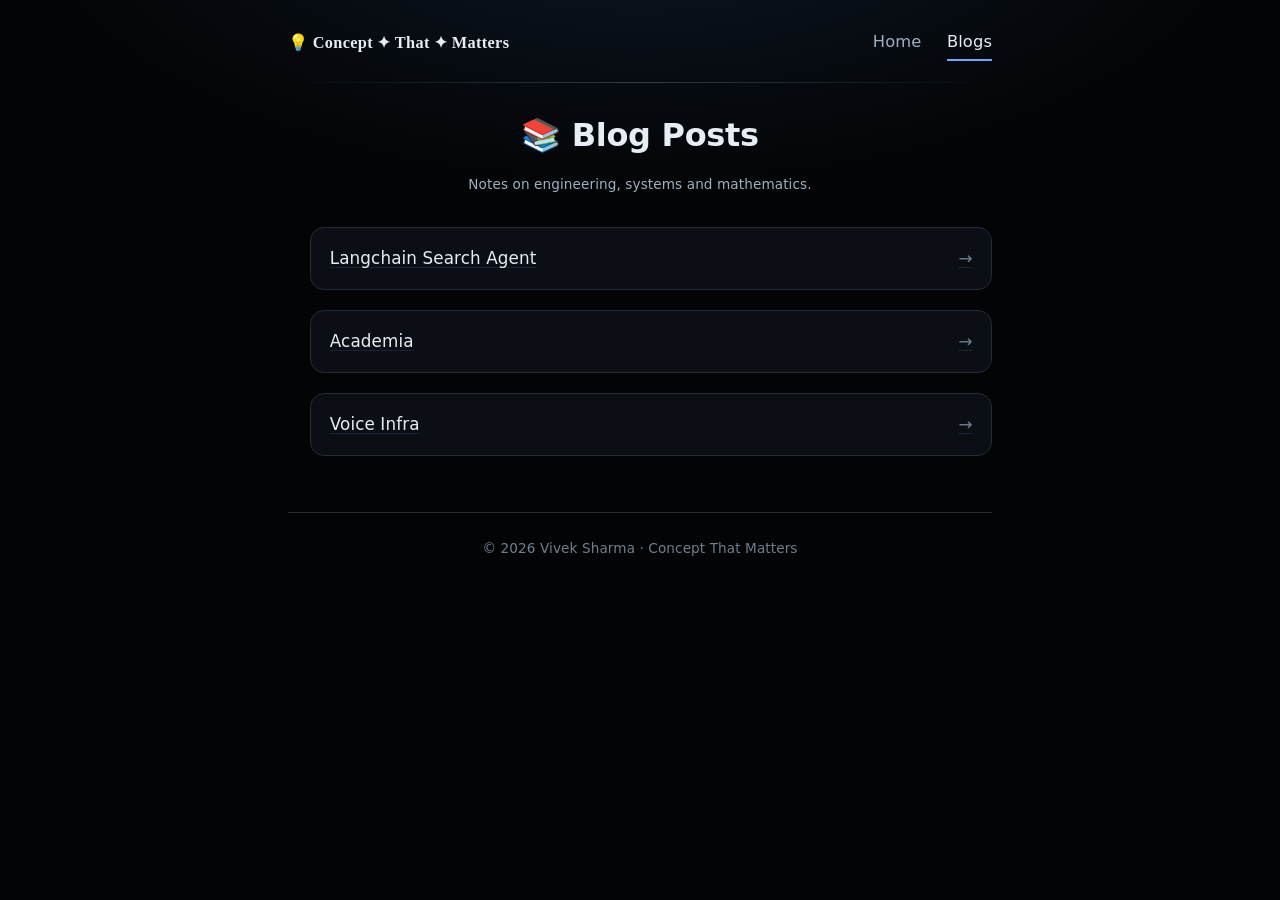
<file: blogs/blog.html>
<!DOCTYPE html>
<html lang="en">

<head>
  <meta charset="UTF-8" />
  <meta name="viewport" content="width=device-width, initial-scale=1.0" />
  <title>Blog Posts — Concept That Matters</title>
  <link rel="stylesheet" href="../css/main-page.css" />
</head>

<body>
  <!-- Navigation -->
  <nav class="site-nav">
    <span class="brand">💡 Concept ✦ That ✦ Matters</span>
    <div class="nav-links">
      <a href="../index.html" class="nav-link">Home</a>
      <a href="./blog.html" class="nav-link is-active">Blogs</a>
    </div>
  </nav>

  <hr />

  <!-- Blog List -->
  <section class="prose">
    <h1 class="page-title">📚 Blog Posts</h1>
    <p class="caption">Notes on engineering, systems and mathematics.</p>

    <ul class="card-list">
      <li><a href="./LangchainAgent.html">Langchain Search Agent</a></li>
      <li><a href="./academia/root.html">Academia</a></li>
      <li><a href="./voice-infra/root.html">Voice Infra</a></li>
    </ul>
  </section>

  <footer class="site-footer">
    © <span id="year">2026</span> Vivek Sharma · Concept That Matters
  </footer>
  <script>document.getElementById('year').textContent = new Date().getFullYear();</script>
</body>

</html>
</file>
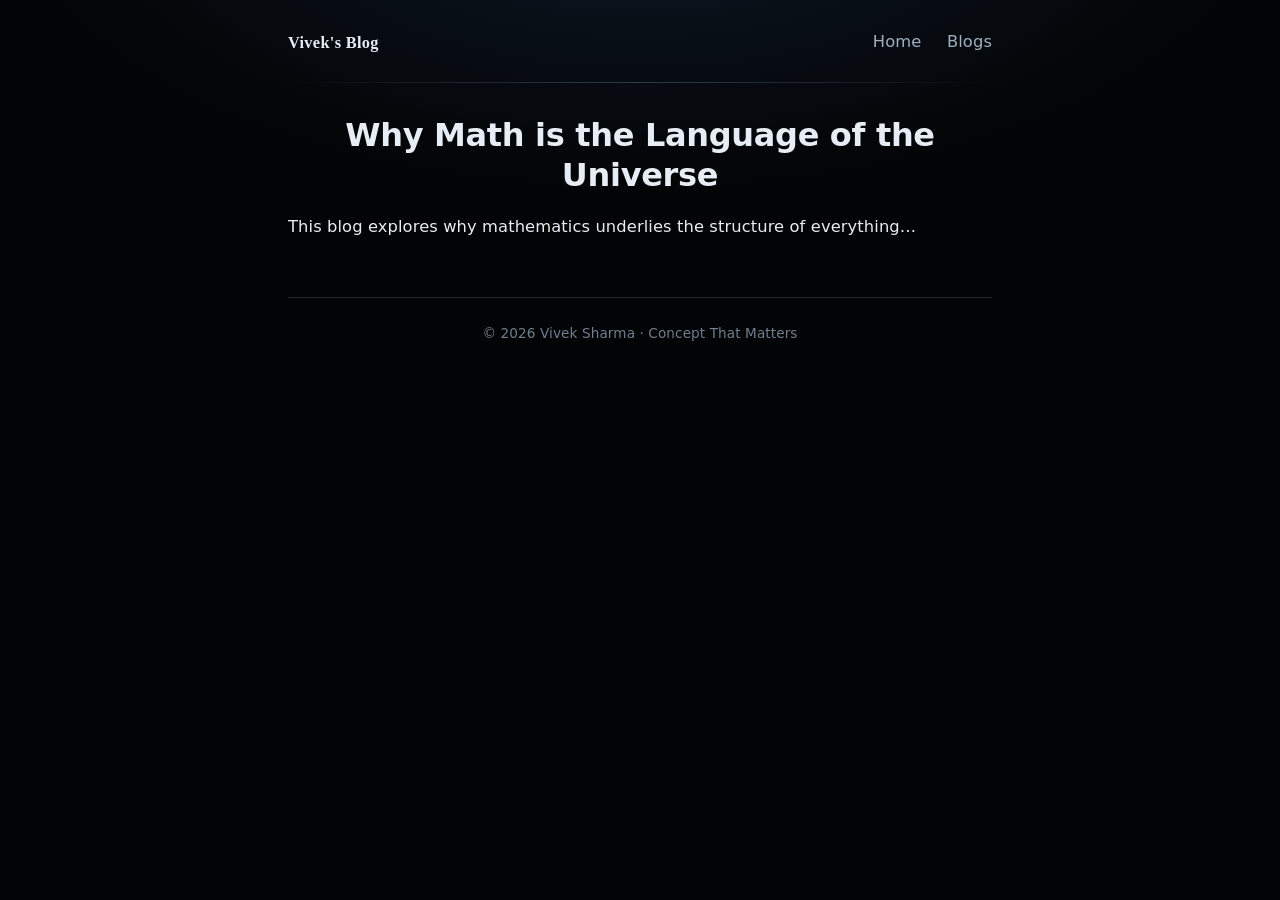
<file: blogs/blog1.html>
<!DOCTYPE html>
<html lang="en">

<head>
  <meta charset="UTF-8" />
  <meta name="viewport" content="width=device-width, initial-scale=1.0" />
  <title>Why Math is the Language of the Universe — Concept That Matters</title>
  <link rel="stylesheet" href="../css/main-page.css" />
</head>

<body>
  <!-- Navigation -->
  <nav class="site-nav">
    <span class="brand">Vivek's Blog</span>
    <div class="nav-links">
      <a href="../index.html" class="nav-link">Home</a>
      <a href="./blog.html" class="nav-link">Blogs</a>
    </div>
  </nav>

  <hr />

  <article class="prose">
    <h1 class="page-title">Why Math is the Language of the Universe</h1>
    <p>This blog explores why mathematics underlies the structure of everything…</p>
  </article>

  <footer class="site-footer">
    © <span id="year">2026</span> Vivek Sharma · Concept That Matters
  </footer>
  <script>document.getElementById('year').textContent = new Date().getFullYear();</script>
</body>

</html>
</file>
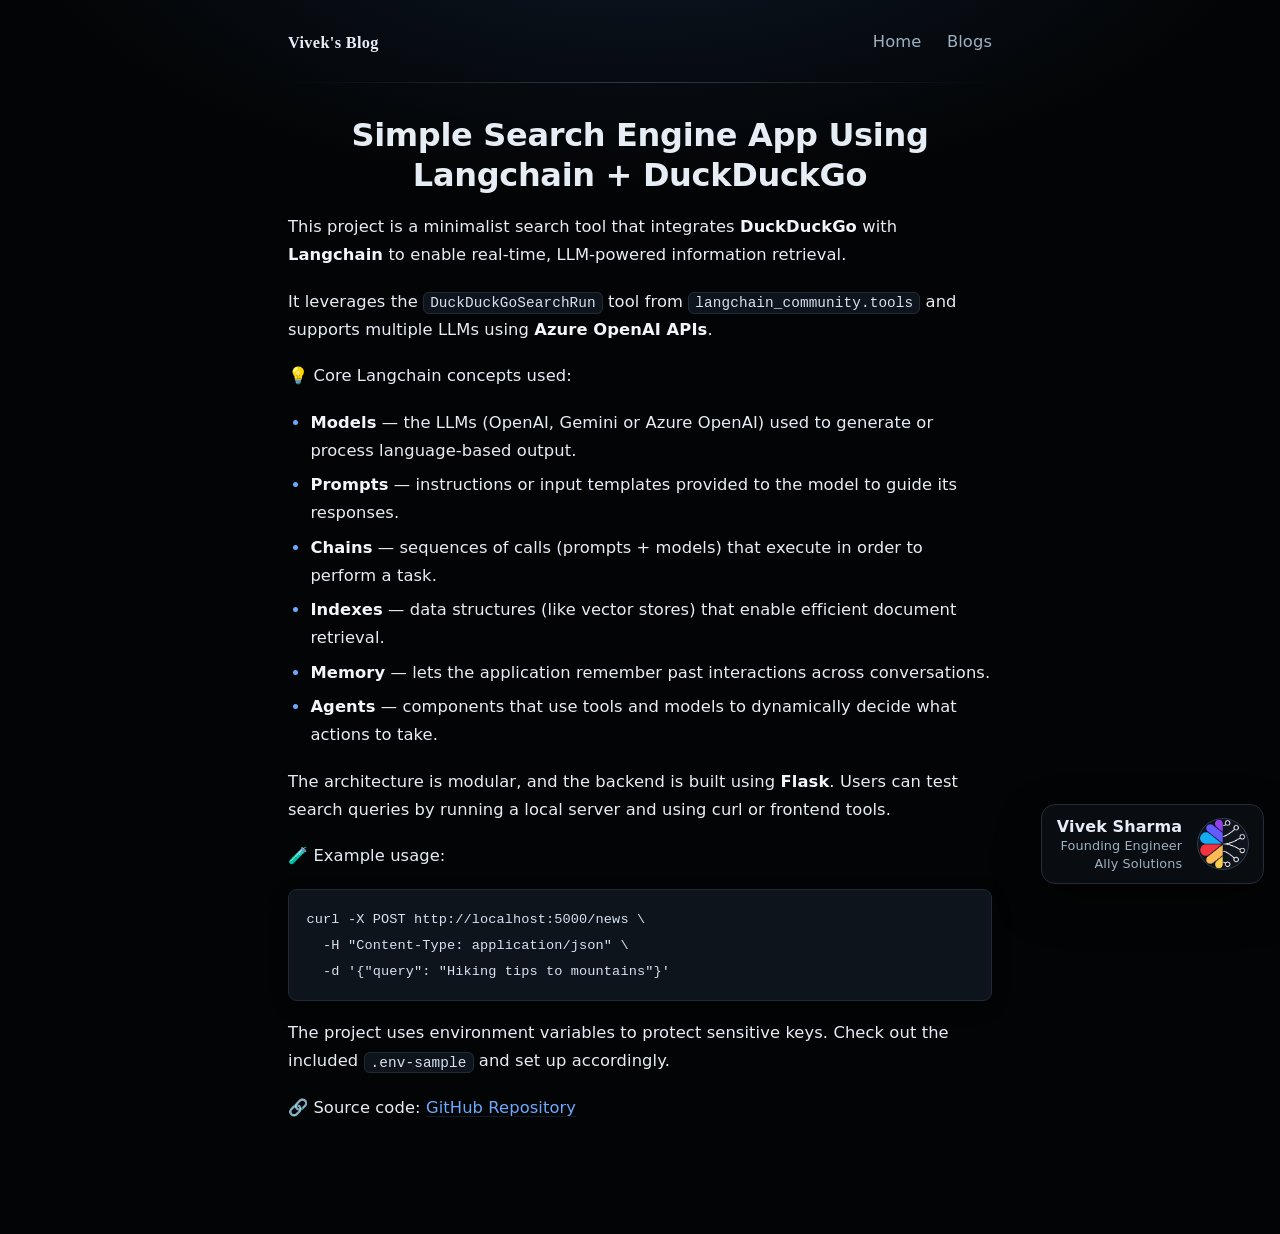
<file: blogs/LangchainAgent.html>
<!DOCTYPE html>
<html lang="en">

<head>
    <meta charset="UTF-8" />
    <meta name="viewport" content="width=device-width, initial-scale=1.0" />
    <title>Langchain Search Agent — Concept That Matters</title>
    <link rel="stylesheet" href="../css/main-page.css" />
</head>

<body>
    <!-- Navigation -->
    <nav class="site-nav">
        <span class="brand">Vivek's Blog</span>
        <div class="nav-links">
            <a href="../index.html" class="nav-link">Home</a>
            <a href="./blog.html" class="nav-link">Blogs</a>
        </div>
    </nav>

    <hr />

    <!-- Blog Content -->
    <article class="prose">
        <h1 class="page-title">Simple Search Engine App Using Langchain + DuckDuckGo</h1>

        <p>
            This project is a minimalist search tool that integrates <strong>DuckDuckGo</strong> with
            <strong>Langchain</strong> to enable real-time, LLM-powered information retrieval.
        </p>

        <p>
            It leverages the <code>DuckDuckGoSearchRun</code> tool from
            <code>langchain_community.tools</code> and supports multiple LLMs using
            <strong>Azure OpenAI APIs</strong>.
        </p>

        <p>💡 Core Langchain concepts used:</p>
        <ul>
            <li><strong>Models</strong> — the LLMs (OpenAI, Gemini or Azure OpenAI) used to generate or process
                language-based output.</li>
            <li><strong>Prompts</strong> — instructions or input templates provided to the model to guide its responses.</li>
            <li><strong>Chains</strong> — sequences of calls (prompts + models) that execute in order to perform a task.</li>
            <li><strong>Indexes</strong> — data structures (like vector stores) that enable efficient document retrieval.</li>
            <li><strong>Memory</strong> — lets the application remember past interactions across conversations.</li>
            <li><strong>Agents</strong> — components that use tools and models to dynamically decide what actions to take.</li>
        </ul>

        <p>
            The architecture is modular, and the backend is built using <strong>Flask</strong>. Users can test search
            queries by running a local server and using curl or frontend tools.
        </p>

        <p>🧪 Example usage:</p>
        <pre><code>curl -X POST http://localhost:5000/news \
  -H "Content-Type: application/json" \
  -d '{"query": "Hiking tips to mountains"}'</code></pre>

        <p>
            The project uses environment variables to protect sensitive keys. Check out the included
            <code>.env-sample</code> and set up accordingly.
        </p>

        <p>
            🔗 Source code:
            <a class="link" href="https://github.com/uchiha-vivek/Search-Tool-Langchain" target="_blank"
                rel="noopener">GitHub Repository</a>
        </p>
    </article>

    <!-- Floating profile card -->
    <aside class="profile-card">
        <div class="meta">
            <div class="name">Vivek Sharma</div>
            <div class="role">Founding Engineer</div>
            <div class="role">Ally Solutions</div>
        </div>
        <img src="./assets/Logo.png" alt="Ally Solutions logo" />
    </aside>
</body>

</html>
</file>
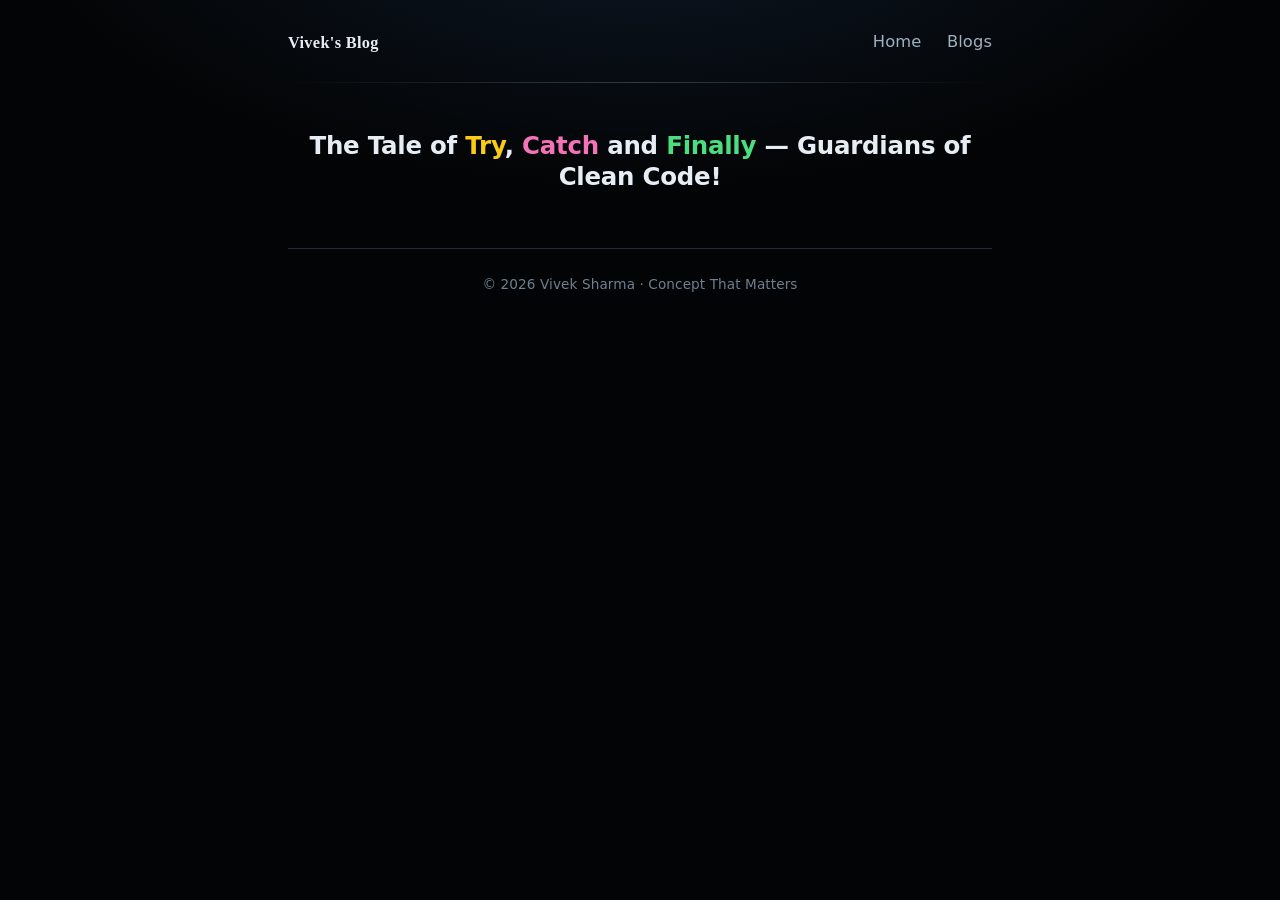
<file: blogs/tryCatchFinal.html>
<!DOCTYPE html>
<html lang="en">

<head>
  <meta charset="UTF-8" />
  <meta name="viewport" content="width=device-width, initial-scale=1.0" />
  <title>Try, Catch and Finally — Concept That Matters</title>
  <link rel="stylesheet" href="../css/main-page.css" />
</head>

<body>
  <!-- Navigation -->
  <nav class="site-nav">
    <span class="brand">Vivek's Blog</span>
    <div class="nav-links">
      <a href="../index.html" class="nav-link">Home</a>
      <a href="./blog.html" class="nav-link">Blogs</a>
    </div>
  </nav>

  <hr />

  <section class="prose" style="text-align:center; margin-top:3rem;">
    <h1 style="font-size:clamp(1.6rem,1.2rem+1.8vw,2.2rem);">
      The Tale of
      <span style="color:#facc15">Try</span>,
      <span style="color:#f472b6">Catch</span> and
      <span style="color:#4ade80">Finally</span>
      — Guardians of Clean Code!
    </h1>
  </section>

  <footer class="site-footer">
    © <span id="year">2026</span> Vivek Sharma · Concept That Matters
  </footer>
  <script>document.getElementById('year').textContent = new Date().getFullYear();</script>
</body>

</html>
</file>
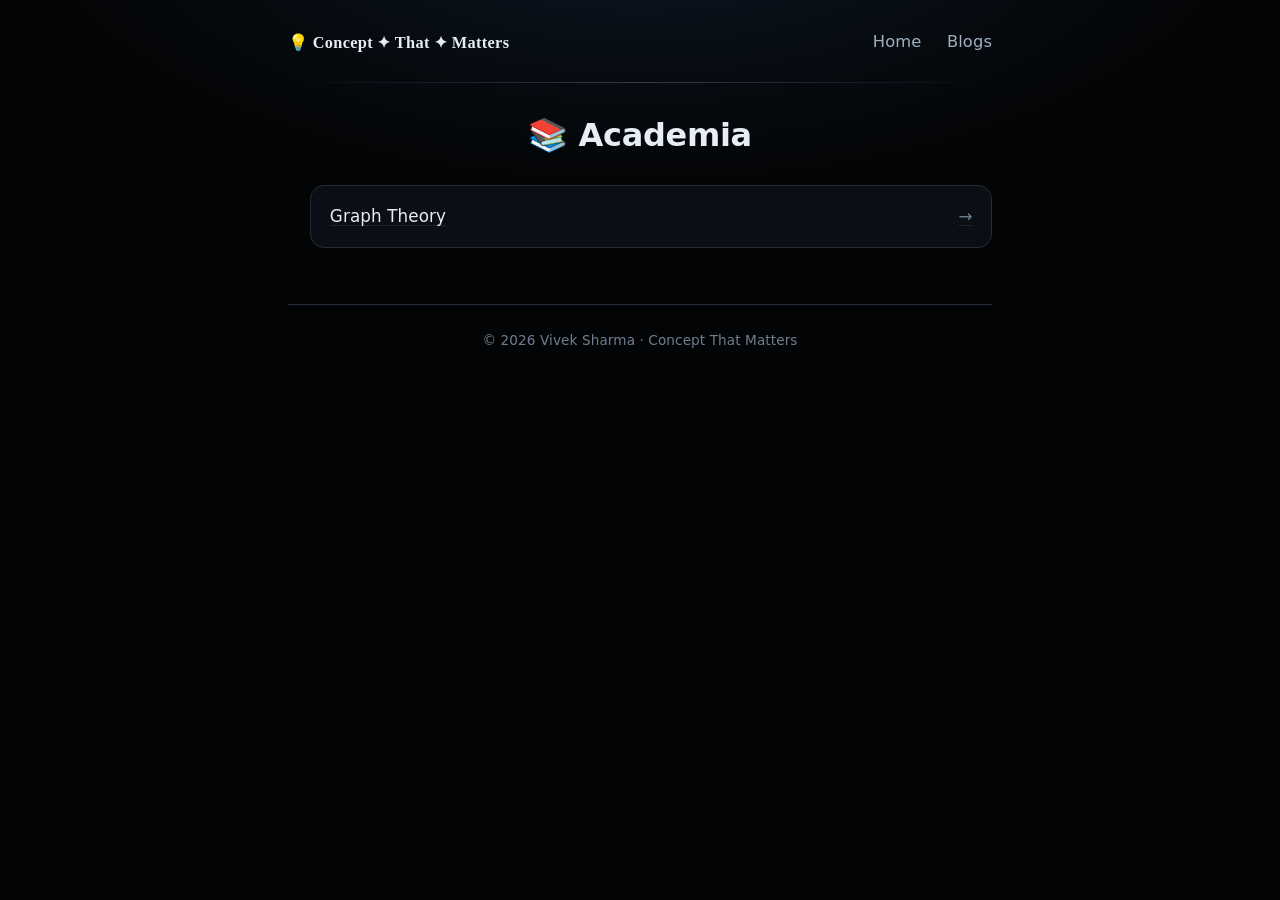
<file: blogs/academia/root.html>
<!DOCTYPE html>
<html lang="en">

<head>
  <meta charset="UTF-8" />
  <meta name="viewport" content="width=device-width, initial-scale=1.0" />
  <title>Academia — Concept That Matters</title>
  <link rel="stylesheet" href="../../css/main-page.css" />
</head>

<body>
  <!-- Navigation -->
  <nav class="site-nav">
    <span class="brand">💡 Concept ✦ That ✦ Matters</span>
    <div class="nav-links">
      <a href="../../index.html" class="nav-link">Home</a>
      <a href="../blog.html" class="nav-link">Blogs</a>
    </div>
  </nav>

  <hr />

  <!-- Blog List -->
  <section class="prose">
    <h1 class="page-title">📚 Academia</h1>
    <ul class="card-list">
      <li><a href="./Graphs/root.html">Graph Theory</a></li>
    </ul>
  </section>

  <footer class="site-footer">
    © <span id="year">2026</span> Vivek Sharma · Concept That Matters
  </footer>
  <script>document.getElementById('year').textContent = new Date().getFullYear();</script>
</body>

</html>
</file>
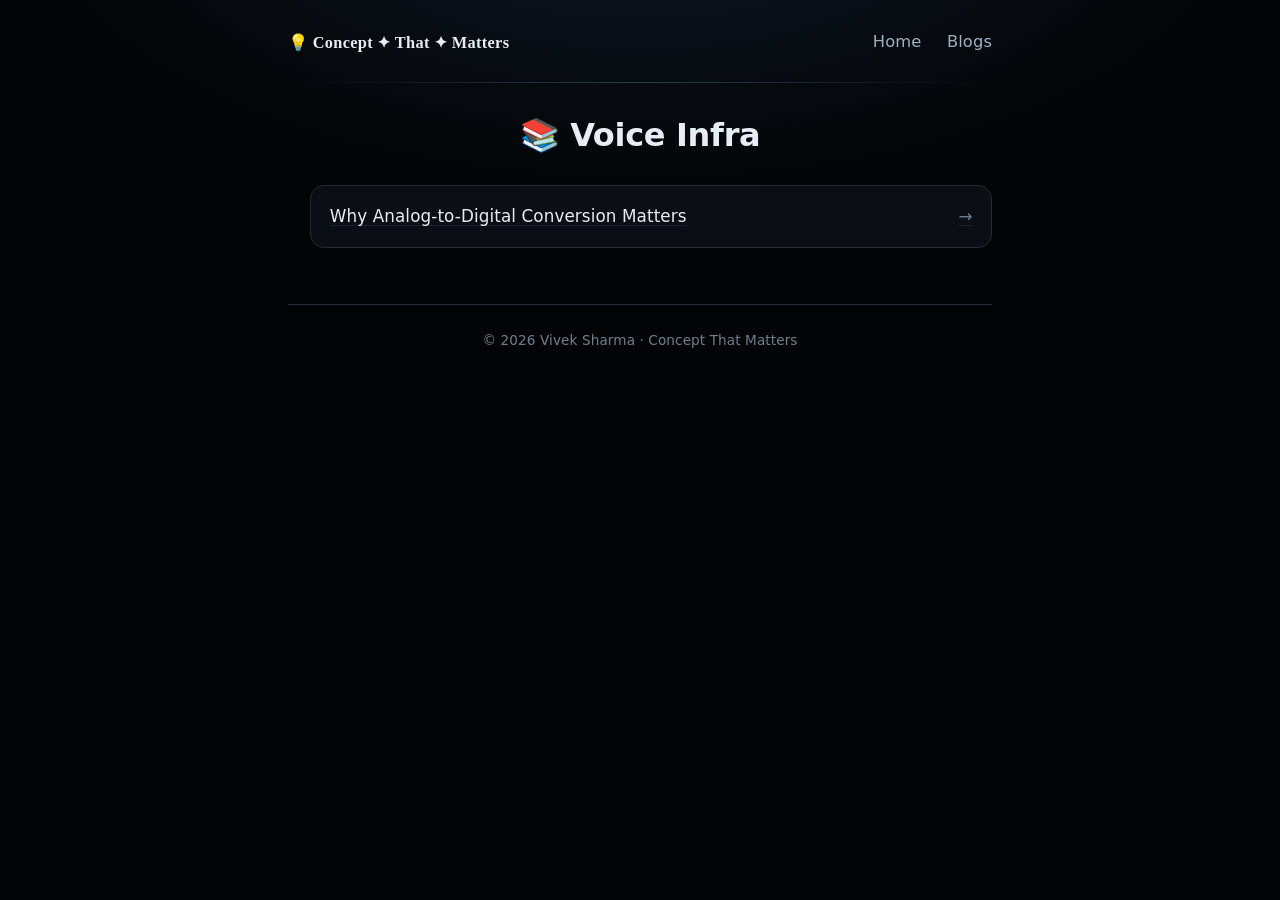
<file: blogs/voice-infra/root.html>
<!DOCTYPE html>
<html lang="en">

<head>
  <meta charset="UTF-8" />
  <meta name="viewport" content="width=device-width, initial-scale=1.0" />
  <title>Voice Infra — Concept That Matters</title>
  <link rel="stylesheet" href="../../css/main-page.css" />
</head>

<body>
  <!-- Navigation -->
  <nav class="site-nav">
    <span class="brand">💡 Concept ✦ That ✦ Matters</span>
    <div class="nav-links">
      <a href="../../index.html" class="nav-link">Home</a>
      <a href="../blog.html" class="nav-link">Blogs</a>
    </div>
  </nav>

  <hr />

  <!-- Blog List -->
  <section class="prose">
    <h1 class="page-title">📚 Voice Infra</h1>
    <ul class="card-list">
      <li><a href="./hardware/analog_to_digital.html">Why Analog-to-Digital Conversion Matters</a></li>
    </ul>
  </section>

  <footer class="site-footer">
    © <span id="year">2026</span> Vivek Sharma · Concept That Matters
  </footer>
  <script>document.getElementById('year').textContent = new Date().getFullYear();</script>
</body>

</html>
</file>
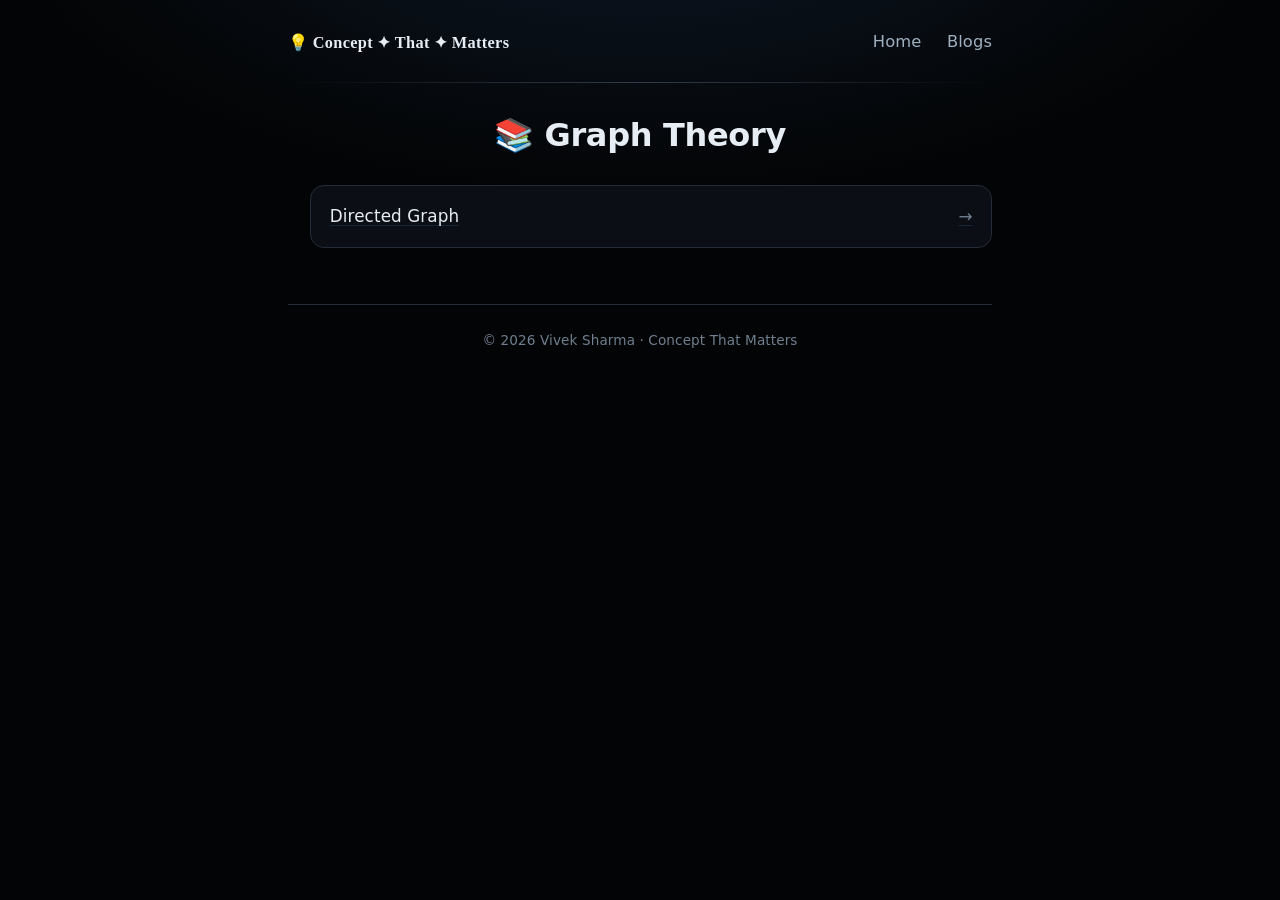
<file: blogs/academia/Graphs/root.html>
<!DOCTYPE html>
<html lang="en">

<head>
  <meta charset="UTF-8" />
  <meta name="viewport" content="width=device-width, initial-scale=1.0" />
  <title>Graph Theory — Concept That Matters</title>
  <link rel="stylesheet" href="../../../css/main-page.css" />
</head>

<body>
  <!-- Navigation -->
  <nav class="site-nav">
    <span class="brand">💡 Concept ✦ That ✦ Matters</span>
    <div class="nav-links">
      <a href="../../../index.html" class="nav-link">Home</a>
      <a href="../../blog.html" class="nav-link">Blogs</a>
    </div>
  </nav>

  <hr />

  <!-- Blog List -->
  <section class="prose">
    <h1 class="page-title">📚 Graph Theory</h1>
    <ul class="card-list">
      <li><a href="./undirectedGraph.html">Directed Graph</a></li>
    </ul>
  </section>

  <footer class="site-footer">
    © <span id="year">2026</span> Vivek Sharma · Concept That Matters
  </footer>
  <script>document.getElementById('year').textContent = new Date().getFullYear();</script>
</body>

</html>
</file>
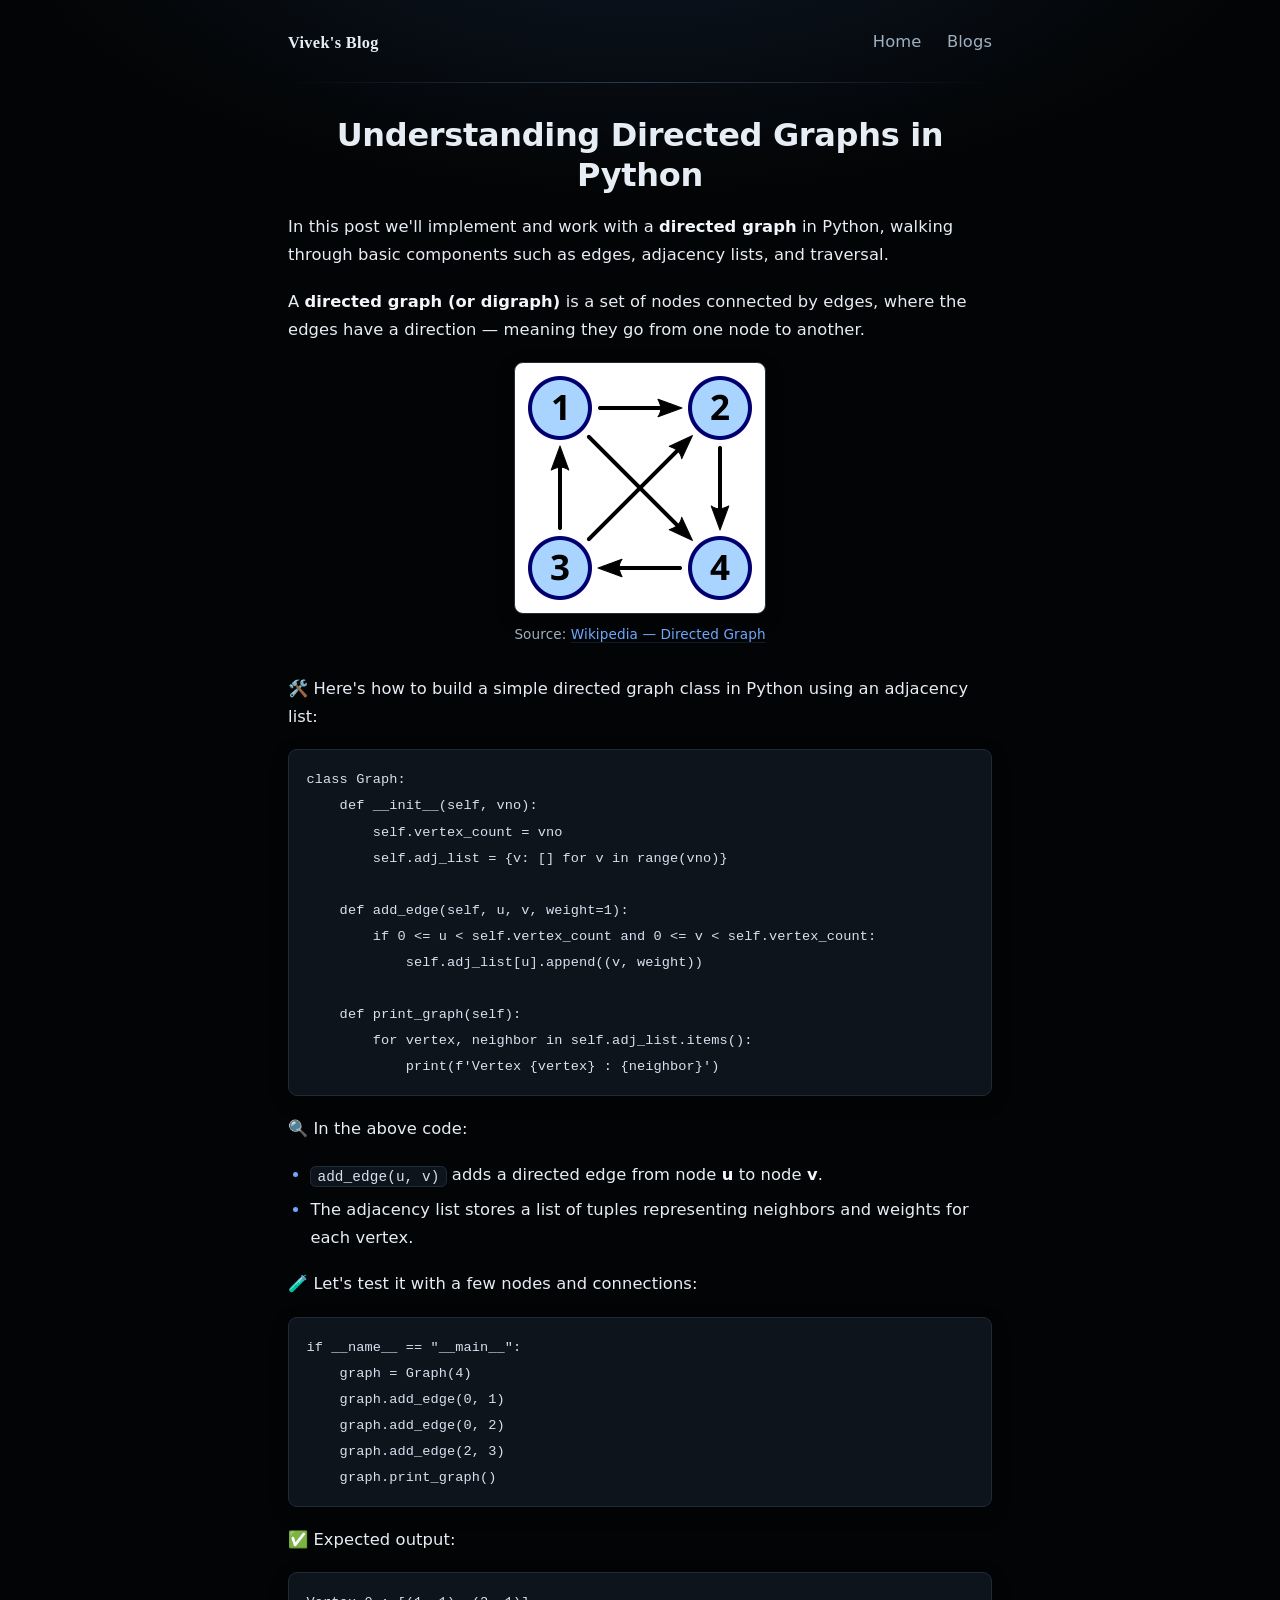
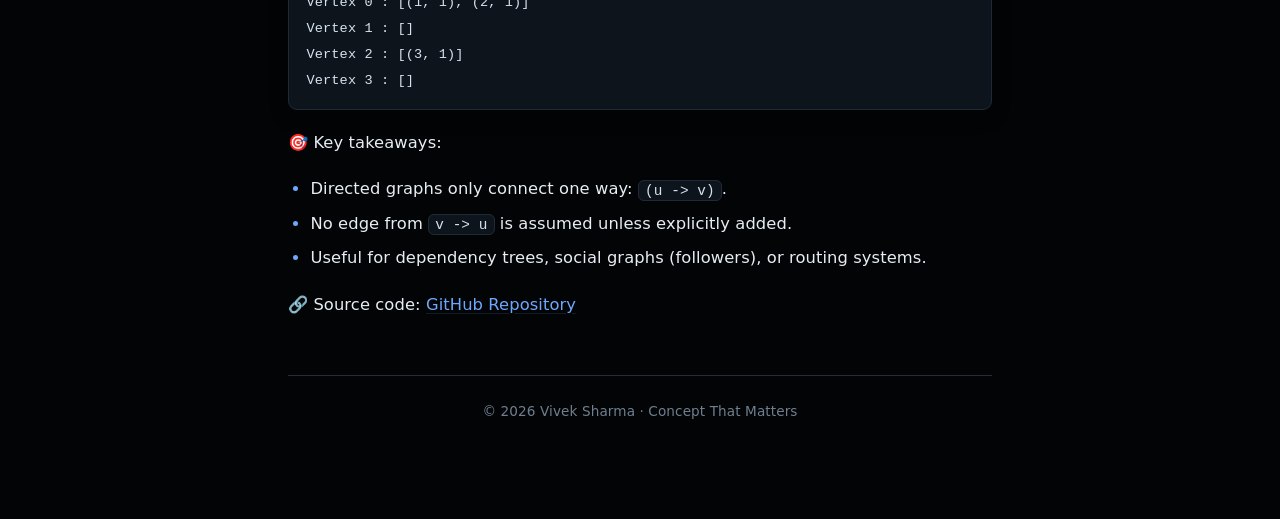
<file: blogs/academia/Graphs/undirectedGraph.html>
<!DOCTYPE html>
<html lang="en">

<head>
    <meta charset="UTF-8" />
    <meta name="viewport" content="width=device-width, initial-scale=1.0" />
    <title>Directed Graphs in Python — Concept That Matters</title>
    <link rel="stylesheet" href="../../../css/main-page.css" />
</head>

<body>
    <!-- Navigation -->
    <nav class="site-nav">
        <span class="brand">Vivek's Blog</span>
        <div class="nav-links">
            <a href="../../../index.html" class="nav-link">Home</a>
            <a href="../../blog.html" class="nav-link">Blogs</a>
        </div>
    </nav>

    <hr />

    <!-- Blog Content -->
    <article class="prose">
        <h1 class="page-title">Understanding Directed Graphs in Python</h1>

        <p>
            In this post we'll implement and work with a <strong>directed graph</strong> in Python, walking through basic
            components such as edges, adjacency lists, and traversal.
        </p>

        <p>
            A <strong>directed graph (or digraph)</strong> is a set of nodes connected by edges, where the edges have a
            direction — meaning they go from one node to another.
        </p>

        <figure>
            <img class="content-img" src="../../assets/dg1.png" alt="Directed Graph Example" />
            <figcaption class="caption">
                Source:
                <a class="link" href="https://en.wikipedia.org/wiki/Directed_graph" target="_blank"
                    rel="noopener">Wikipedia — Directed Graph</a>
            </figcaption>
        </figure>

        <p>🛠️ Here's how to build a simple directed graph class in Python using an adjacency list:</p>
        <pre><code class="language-python">class Graph:
    def __init__(self, vno):
        self.vertex_count = vno
        self.adj_list = {v: [] for v in range(vno)}

    def add_edge(self, u, v, weight=1):
        if 0 &lt;= u &lt; self.vertex_count and 0 &lt;= v &lt; self.vertex_count:
            self.adj_list[u].append((v, weight))

    def print_graph(self):
        for vertex, neighbor in self.adj_list.items():
            print(f'Vertex {vertex} : {neighbor}')</code></pre>

        <p>🔍 In the above code:</p>
        <ul>
            <li><code>add_edge(u, v)</code> adds a directed edge from node <strong>u</strong> to node <strong>v</strong>.</li>
            <li>The adjacency list stores a list of tuples representing neighbors and weights for each vertex.</li>
        </ul>

        <p>🧪 Let's test it with a few nodes and connections:</p>
        <pre><code class="language-python">if __name__ == "__main__":
    graph = Graph(4)
    graph.add_edge(0, 1)
    graph.add_edge(0, 2)
    graph.add_edge(2, 3)
    graph.print_graph()</code></pre>

        <p>✅ Expected output:</p>
        <pre><code>Vertex 0 : [(1, 1), (2, 1)]
Vertex 1 : []
Vertex 2 : [(3, 1)]
Vertex 3 : []</code></pre>

        <p>🎯 Key takeaways:</p>
        <ul>
            <li>Directed graphs only connect one way: <code>(u -> v)</code>.</li>
            <li>No edge from <code>v -> u</code> is assumed unless explicitly added.</li>
            <li>Useful for dependency trees, social graphs (followers), or routing systems.</li>
        </ul>

        <p>
            🔗 Source code:
            <a class="link"
                href="https://github.com/AlgebraicAI-Infinity/Graph-Theory/blob/main/src/basics/directedGraph.py"
                target="_blank" rel="noopener">GitHub Repository</a>
        </p>
    </article>

    <footer class="site-footer">
        © <span id="year">2026</span> Vivek Sharma · Concept That Matters
    </footer>
    <script>document.getElementById('year').textContent = new Date().getFullYear();</script>
</body>

</html>
</file>
<file: css/main-page.css>
/* =====================================================================
   Concept That Matters — Centralized Design System
   ---------------------------------------------------------------------
   Single source of truth for the whole blog. Every page links to this
   file, so all colors, typography, spacing and components are defined
   ONCE here. Pages carry only structural markup + layout utilities.
   ===================================================================== */

/* ------------------------------- Tokens ------------------------------ */
:root {
  /* Surfaces */
  --bg:            #030405;
  --bg-gradient:   radial-gradient(1100px 520px at 50% -12%, #0d1826 0%, transparent 58%);
  --surface:       #0b0f15;
  --surface-2:     #10151d;
  --surface-hover: #161d27;

  /* Lines */
  --border:        #232c38;
  --border-strong: #303c4b;

  /* Text */
  --text:          #e7edf4;
  --text-muted:    #9fb0c0;
  --text-faint:    #6f7f90;

  /* Accent */
  --accent:        #6ea8fe;
  --accent-hover:  #9cc3ff;
  --accent-soft:   rgba(110, 168, 254, 0.14);

  /* Code */
  --code-bg:       #0e141c;
  --code-border:   #202a36;
  --code-text:     #d6e2f0;

  /* Shape & depth */
  --radius:        14px;
  --radius-sm:     9px;
  --shadow:        0 18px 45px rgba(0, 0, 0, 0.45);
  --shadow-sm:     0 6px 18px rgba(0, 0, 0, 0.30);

  /* Layout */
  --maxw:          48rem;

  /* Type */
  --font-sans: ui-sans-serif, system-ui, -apple-system, "Segoe UI", Roboto,
               Helvetica, Arial, "Apple Color Emoji", "Segoe UI Emoji", sans-serif;
  --font-serif: "Iowan Old Style", "Palatino Linotype", Palatino, Georgia,
                "Times New Roman", serif;
  --font-mono: ui-monospace, SFMono-Regular, "SF Mono", Menlo, Consolas,
               "Liberation Mono", monospace;
}

/* ------------------------------- Base -------------------------------- */
* { box-sizing: border-box; }

html {
  background-color: var(--bg);
  background-image: var(--bg-gradient);
  background-attachment: fixed;
  color-scheme: dark;
  scroll-behavior: smooth;
  -webkit-text-size-adjust: 100%;
}

body {
  margin: 0 auto;
  max-width: var(--maxw);
  min-height: 100vh;
  padding: 0 1.25rem 6rem;
  color: var(--text);
  font-family: var(--font-sans);
  font-size: 1.02rem;
  line-height: 1.72;
  letter-spacing: 0.1px;
  -webkit-font-smoothing: antialiased;
  text-rendering: optimizeLegibility;
}

@media (min-width: 768px) {
  body { padding: 0 2rem 6rem; }
}

::selection {
  background: var(--accent-soft);
  color: var(--accent-hover);
}

/* --------------------------- Typography ------------------------------ */
h1, h2, h3, h4 {
  color: var(--text);
  line-height: 1.25;
  letter-spacing: -0.01em;
  font-weight: 700;
}

.brand {
  font-family: var(--font-serif);
  font-weight: 600;
  letter-spacing: 0.02em;
  color: var(--text);
}

p { color: var(--text); }

strong { color: #f2f6fb; font-weight: 650; }

a {
  color: var(--accent);
  text-decoration: none;
  transition: color 0.2s ease;
}
a:hover { color: var(--accent-hover); }

:focus-visible {
  outline: 2px solid var(--accent);
  outline-offset: 3px;
  border-radius: 4px;
}

/* Content links inside prose get a subtle underline */
.prose a,
a.link {
  color: var(--accent);
  text-decoration: underline;
  text-decoration-color: var(--accent-soft);
  text-underline-offset: 3px;
  transition: text-decoration-color 0.2s ease, color 0.2s ease;
}
.prose a:hover,
a.link:hover { text-decoration-color: var(--accent); }

/* ----------------------------- Divider ------------------------------- */
hr {
  border: 0;
  height: 1px;
  background: linear-gradient(90deg, transparent, var(--border-strong), transparent);
  margin: 1.5rem 0;
}

/* --------------------------- Navigation ------------------------------ */
.site-nav {
  display: flex;
  flex-direction: column;
  gap: 0.9rem;
  align-items: center;
  padding-top: 1.75rem;
}
@media (min-width: 768px) {
  .site-nav {
    flex-direction: row;
    justify-content: space-between;
    align-items: center;
  }
}

.nav-links {
  display: flex;
  flex-wrap: wrap;
  gap: 1.6rem;
  justify-content: center;
}

.nav-link {
  position: relative;
  color: var(--text-muted);
  font-weight: 500;
  padding-bottom: 2px;
}
.nav-link::after {
  content: "";
  position: absolute;
  left: 0;
  bottom: -3px;
  height: 2px;
  width: 0;
  background: var(--accent);
  transition: width 0.3s ease;
}
.nav-link:hover { color: var(--text); }
.nav-link:hover::after { width: 100%; }
.nav-link.is-active { color: var(--text); }
.nav-link.is-active::after { width: 100%; }

/* --------------------------- Prose blocks ---------------------------- */
.prose > * + * { margin-top: 1.15rem; }

.prose h2 { font-size: 1.6rem; }
.prose h3 { font-size: 1.2rem; }

.prose ul, .prose ol {
  padding-left: 1.4rem;
  color: var(--text);
}
.prose li { margin-top: 0.4rem; }
.prose li::marker { color: var(--accent); }

.page-title {
  text-align: center;
  font-size: clamp(1.5rem, 1.1rem + 1.6vw, 2rem);
  margin-top: 2rem;
  margin-bottom: 0.5rem;
}

.eyebrow {
  display: inline-block;
  font-size: 0.72rem;
  font-weight: 600;
  letter-spacing: 0.16em;
  text-transform: uppercase;
  color: var(--accent);
  background: var(--accent-soft);
  padding: 0.25rem 0.6rem;
  border-radius: 999px;
}

.caption {
  color: var(--text-muted);
  font-size: 0.85rem;
  text-align: center;
}

/* ------------------------------ Code --------------------------------- */
code {
  font-family: var(--font-mono);
  font-size: 0.88em;
  background: var(--code-bg);
  border: 1px solid var(--code-border);
  color: var(--code-text);
  padding: 0.12em 0.42em;
  border-radius: 6px;
}

pre {
  background: var(--code-bg);
  border: 1px solid var(--code-border);
  border-radius: var(--radius-sm);
  padding: 1rem 1.1rem;
  overflow-x: auto;
  box-shadow: var(--shadow-sm);
  line-height: 1.6;
}
pre code {
  background: none;
  border: 0;
  padding: 0;
  font-size: 0.85rem;
}

/* ----------------------------- Images -------------------------------- */
figure { margin: 1.75rem 0; text-align: center; }
.prose img,
img.content-img {
  max-width: 100%;
  height: auto;
  border-radius: var(--radius-sm);
  border: 1px solid var(--border);
  box-shadow: var(--shadow-sm);
  background: #fff; /* diagrams are usually transparent/white */
}

/* --------------------------- Blog index ------------------------------ */
.card-list {
  list-style: none;
  padding: 0;
  margin: 1.5rem 0 0;
  display: grid;
  gap: 0.85rem;
}

.card-list a {
  display: flex;
  align-items: center;
  justify-content: space-between;
  gap: 1rem;
  padding: 1rem 1.15rem;
  background: var(--surface);
  border: 1px solid var(--border);
  border-radius: var(--radius);
  color: var(--text);
  font-weight: 500;
  font-size: 1.05rem;
  transition: border-color 0.2s ease, background 0.2s ease, transform 0.2s ease;
}
.card-list a::after {
  content: "→";
  color: var(--text-faint);
  transition: transform 0.2s ease, color 0.2s ease;
}
.card-list a:hover {
  background: var(--surface-hover);
  border-color: var(--border-strong);
  color: var(--text);
  transform: translateY(-1px);
}
.card-list a:hover::after {
  color: var(--accent);
  transform: translateX(4px);
}

/* --------------------------- Profile card ---------------------------- */
.profile-card {
  position: fixed;
  bottom: 1rem;
  right: 1rem;
  z-index: 50;
  display: flex;
  align-items: center;
  gap: 0.9rem;
  padding: 0.7rem 0.9rem;
  background: color-mix(in srgb, var(--surface) 82%, transparent);
  border: 1px solid var(--border);
  border-radius: var(--radius);
  box-shadow: var(--shadow);
  backdrop-filter: blur(10px) saturate(120%);
  -webkit-backdrop-filter: blur(10px) saturate(120%);
}
.profile-card .meta { text-align: right; line-height: 1.35; }
.profile-card .name { font-weight: 700; font-size: 1rem; color: var(--text); }
.profile-card .role { font-size: 0.8rem; color: var(--text-muted); }
.profile-card img {
  width: 3.25rem;
  height: 3.25rem;
  border-radius: 50%;
  object-fit: cover;
  border: 1px solid var(--border-strong);
  background: var(--surface-2);
}

/* Hide the floating card on small screens to avoid covering content */
@media (max-width: 640px) {
  .profile-card { display: none; }
}

/* ------------------------------ Footer ------------------------------- */
.site-footer {
  margin-top: 3.5rem;
  padding-top: 1.5rem;
  border-top: 1px solid var(--border);
  color: var(--text-faint);
  font-size: 0.85rem;
  text-align: center;
}
.site-footer a { color: var(--text-muted); }
.site-footer a:hover { color: var(--accent); }

/* ------------------------------ Utilities ---------------------------- */
.text-center { text-align: center; }
.muted { color: var(--text-muted); }
</file>
